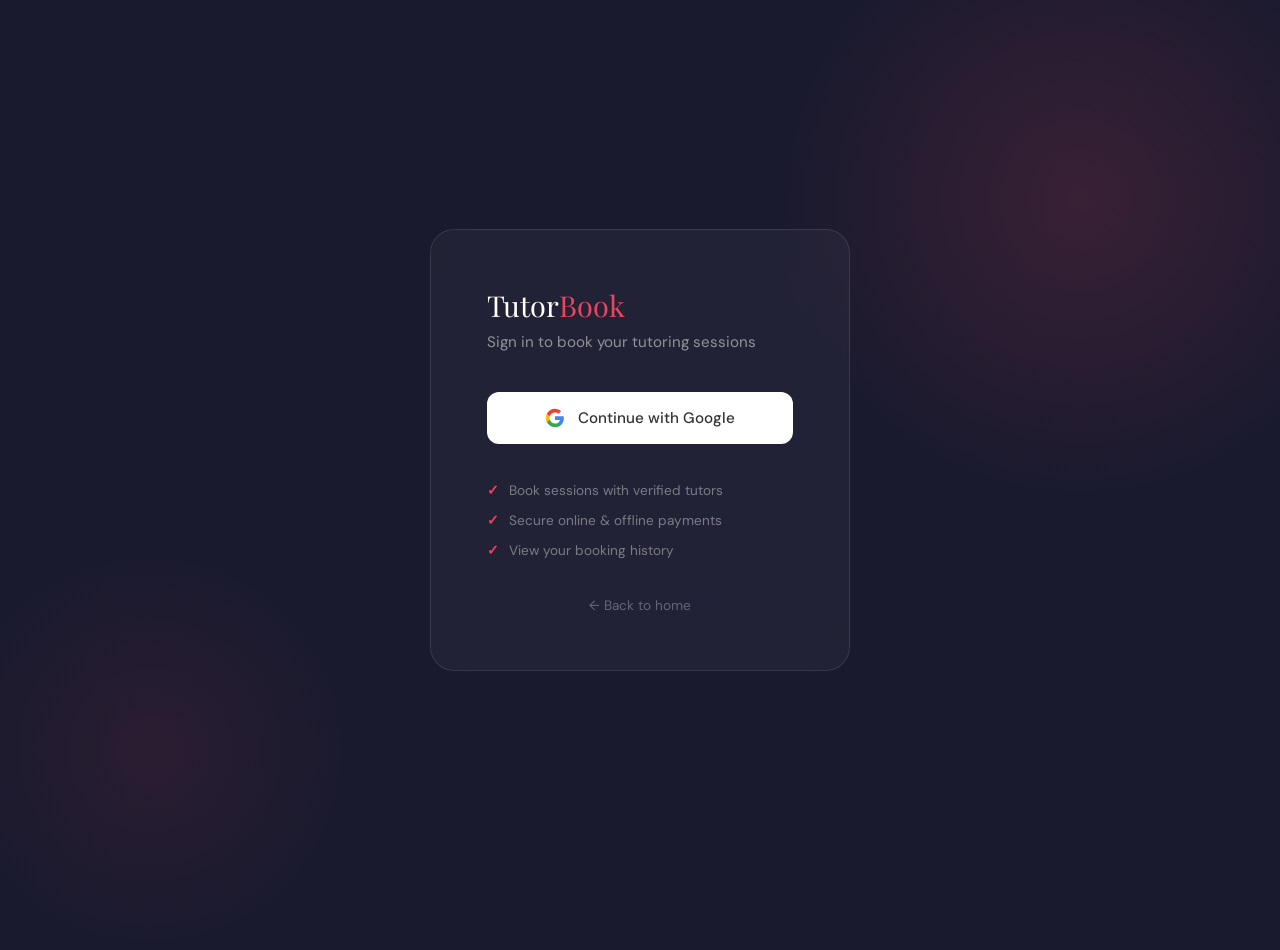
<file: frontend/login.html>
<!DOCTYPE html>
<html lang="en">
<head>
    <meta charset="UTF-8">
    <meta name="viewport" content="width=device-width, initial-scale=1.0">
    <title>Login — TutorBook</title>
    <link href="https://fonts.googleapis.com/css2?family=Playfair+Display:wght@700&family=DM+Sans:wght@300;400;500&display=swap" rel="stylesheet">
    <style>
        :root {
            --primary: #1a1a2e;
            --accent: #e94560;
            --light: #f5f5f0;
        }

        * { margin: 0; padding: 0; box-sizing: border-box; }

        body {
            font-family: 'DM Sans', sans-serif;
            background: var(--primary);
            min-height: 100vh;
            display: flex;
            align-items: center;
            justify-content: center;
            position: relative;
            overflow: hidden;
        }

        body::before {
            content: '';
            position: absolute;
            width: 600px;
            height: 600px;
            background: radial-gradient(circle, rgba(233,69,96,0.15) 0%, transparent 70%);
            top: -100px;
            right: -100px;
            border-radius: 50%;
        }

        body::after {
            content: '';
            position: absolute;
            width: 400px;
            height: 400px;
            background: radial-gradient(circle, rgba(233,69,96,0.08) 0%, transparent 70%);
            bottom: -50px;
            left: -50px;
            border-radius: 50%;
        }

        .login-card {
            background: rgba(255,255,255,0.04);
            border: 1px solid rgba(255,255,255,0.1);
            backdrop-filter: blur(20px);
            border-radius: 24px;
            padding: 3.5rem;
            width: 100%;
            max-width: 420px;
            position: relative;
            z-index: 2;
            animation: fadeUp 0.6s ease forwards;
        }

        @keyframes fadeUp {
            from { opacity: 0; transform: translateY(20px); }
            to { opacity: 1; transform: translateY(0); }
        }

        .logo {
            font-family: 'Playfair Display', serif;
            color: white;
            font-size: 1.8rem;
            margin-bottom: 0.5rem;
        }

        .logo span { color: var(--accent); }

        .login-card p.subtitle {
            color: rgba(255,255,255,0.5);
            font-size: 0.95rem;
            margin-bottom: 2.5rem;
        }

        .btn-google {
            display: flex;
            align-items: center;
            justify-content: center;
            gap: 0.8rem;
            width: 100%;
            padding: 1rem;
            background: white;
            color: #333;
            border: none;
            border-radius: 12px;
            font-size: 0.95rem;
            font-weight: 500;
            font-family: 'DM Sans', sans-serif;
            cursor: pointer;
            transition: all 0.3s;
            text-decoration: none;
        }

        .btn-google:hover {
            transform: translateY(-2px);
            box-shadow: 0 10px 30px rgba(0,0,0,0.3);
            color: #333;
        }

        .btn-google svg { width: 20px; height: 20px; }

        .back-link {
            display: block;
            text-align: center;
            margin-top: 2rem;
            color: rgba(255,255,255,0.3);
            font-size: 0.85rem;
            text-decoration: none;
            transition: color 0.2s;
        }

        .back-link:hover { color: rgba(255,255,255,0.6); }

        .features-list {
            margin-top: 2rem;
            list-style: none;
        }

        .features-list li {
            color: rgba(255,255,255,0.4);
            font-size: 0.85rem;
            padding: 0.4rem 0;
            display: flex;
            align-items: center;
            gap: 0.6rem;
        }

        .features-list li::before {
            content: '✓';
            color: var(--accent);
            font-weight: bold;
        }
    </style>
</head>
<body>

    <div class="login-card">
        <div class="logo">Tutor<span>Book</span></div>
        <p class="subtitle">Sign in to book your tutoring sessions</p>

        <a href="/auth/login" class="btn-google">   <!-- ← fixed -->
            <svg viewBox="0 0 24 24" xmlns="http://www.w3.org/2000/svg">
                <path d="M22.56 12.25c0-.78-.07-1.53-.2-2.25H12v4.26h5.92c-.26 1.37-1.04 2.53-2.21 3.31v2.77h3.57c2.08-1.92 3.28-4.74 3.28-8.09z" fill="#4285F4"/>
                <path d="M12 23c2.97 0 5.46-.98 7.28-2.66l-3.57-2.77c-.98.66-2.23 1.06-3.71 1.06-2.86 0-5.29-1.93-6.16-4.53H2.18v2.84C3.99 20.53 7.7 23 12 23z" fill="#34A853"/>
                <path d="M5.84 14.09c-.22-.66-.35-1.36-.35-2.09s.13-1.43.35-2.09V7.07H2.18C1.43 8.55 1 10.22 1 12s.43 3.45 1.18 4.93l2.85-2.22.81-.62z" fill="#FBBC05"/>
                <path d="M12 5.38c1.62 0 3.06.56 4.21 1.64l3.15-3.15C17.45 2.09 14.97 1 12 1 7.7 1 3.99 3.47 2.18 7.07l3.66 2.84c.87-2.6 3.3-4.53 6.16-4.53z" fill="#EA4335"/>
            </svg>
            Continue with Google
        </a>

        <ul class="features-list">
            <li>Book sessions with verified tutors</li>
            <li>Secure online & offline payments</li>
            <li>View your booking history</li>
        </ul>

        <a href="/" class="back-link">← Back to home</a>   <!-- ← fixed -->
    </div>

</body>
</html>
</file>
